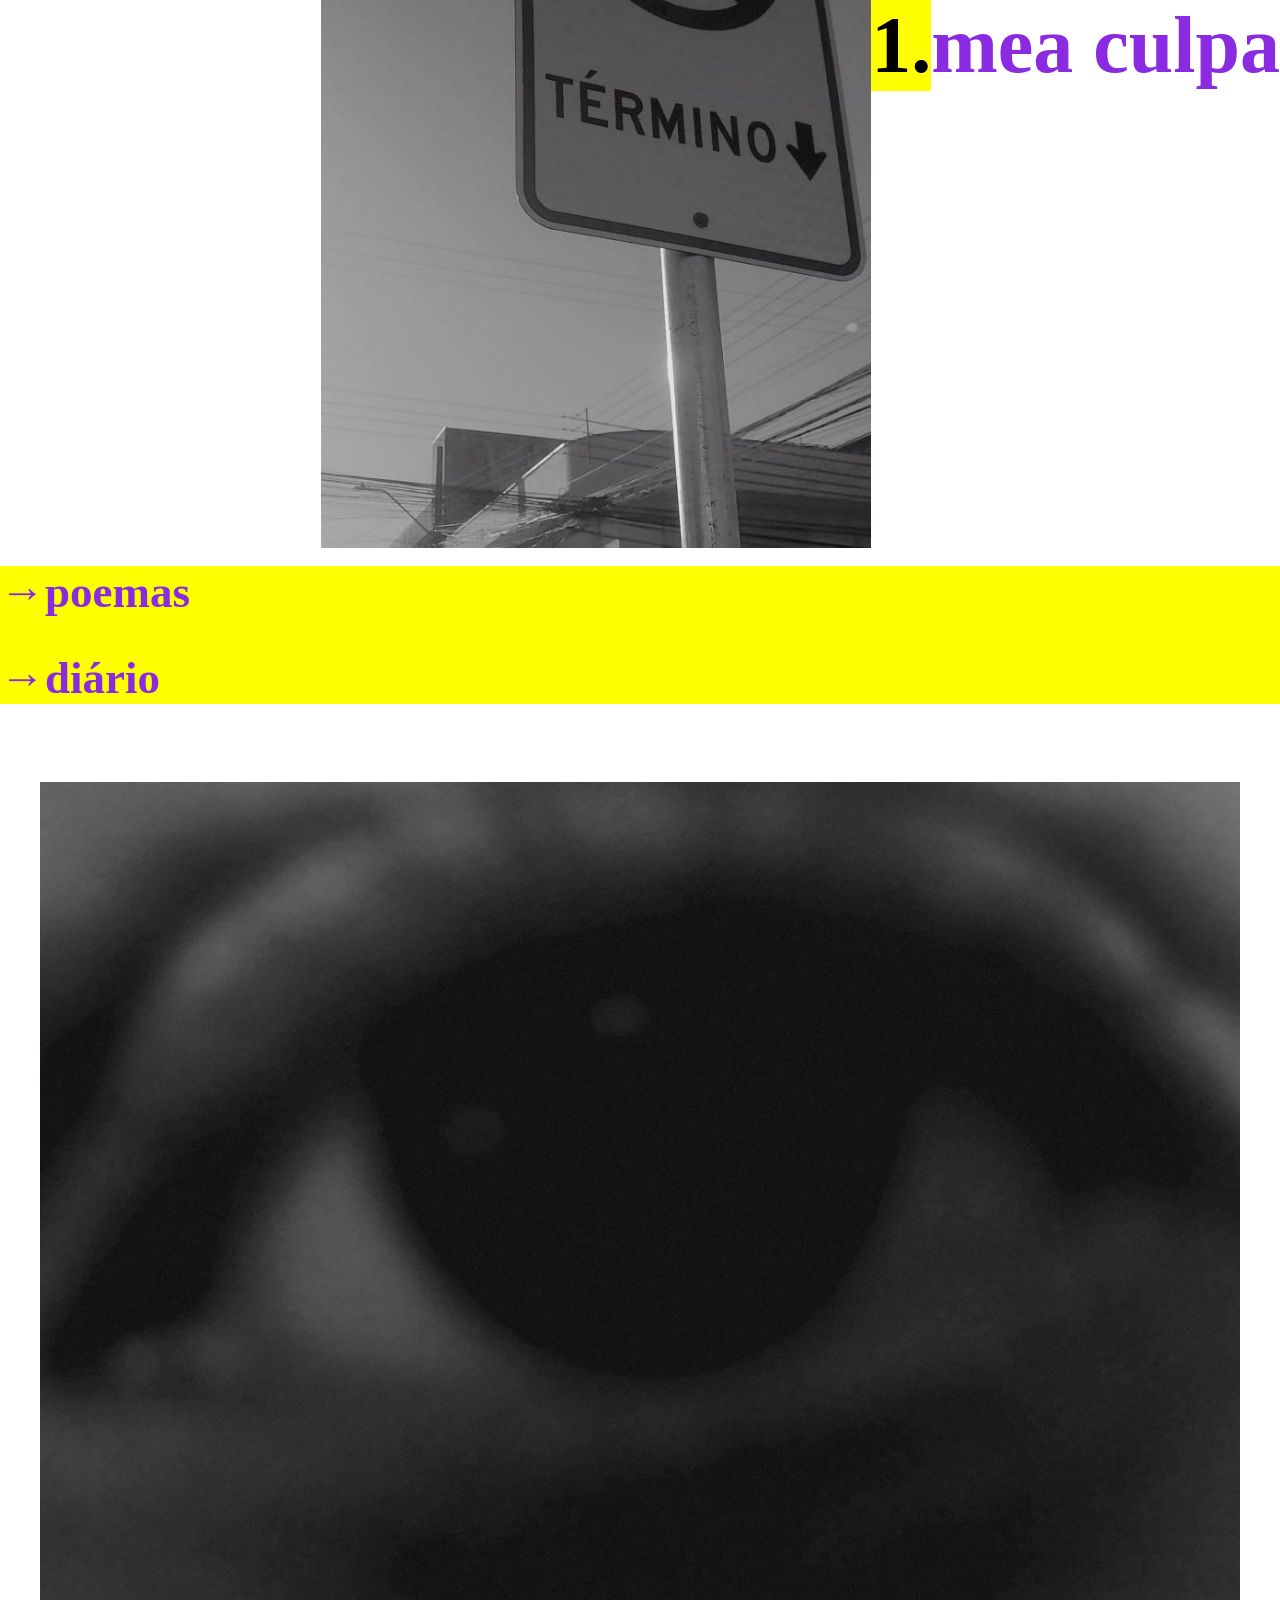
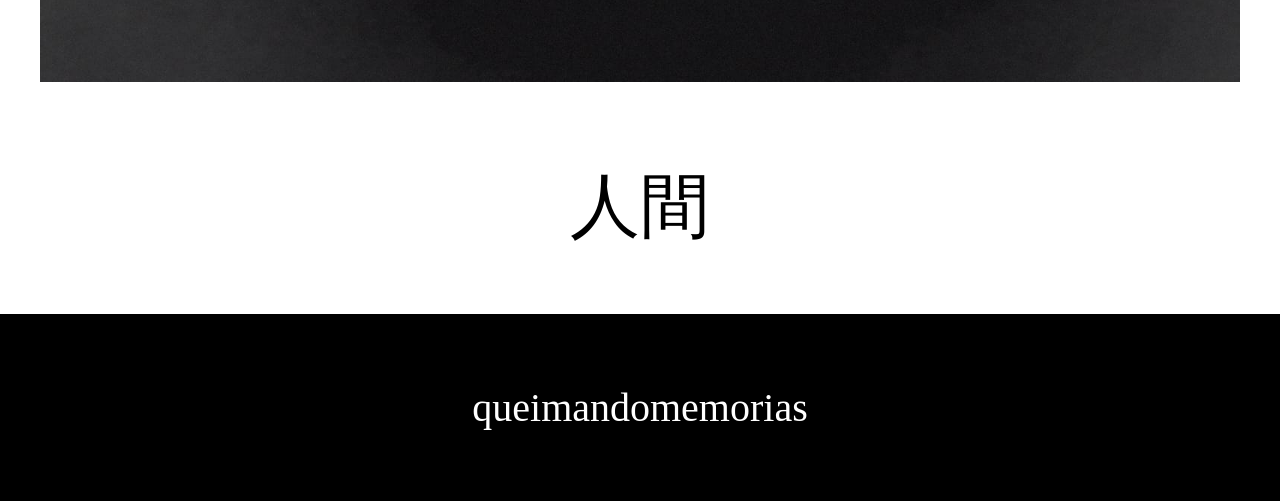
<file: index.html>
<!DOCTYPE html>
<html lang="pt-br">
<head>
    <meta charset="UTF-8">
    <meta name="viewport" content="width=device-width, initial-scale=1.0">
    <link rel="stylesheet" href="style.css">
    <title>Mea Culpa</title>
</head>
<body>
    <div class="cabecalho">
        <img src="terminoimg.jfif" class="terminoimg">
        <h1 class="cabecalhotexto">1.</h1>
        <h1 class="cabecalhotexto2">mea culpa</h1>
    </div>
    <br>
        <div class="pagsdiv">
            <a href="poemas.html" class="pags"><h2>→poemas</h2></a>
            <br>
            <a href="diario.html" class="pags"><h2>→diário</h2></a>
        </div>
    <br>
    <div class="olhosimg">   
        <img src="olhosimg.jfif" class="terminoimg">
    </div>
    <br>
    <p class="kanji">人間</p>
    <footer class="rodape"><a href="https://www.instagram.com/queimandomemorias/" class="rodapetexto">queimandomemorias</a></footer>
</body>
</html>
</file>
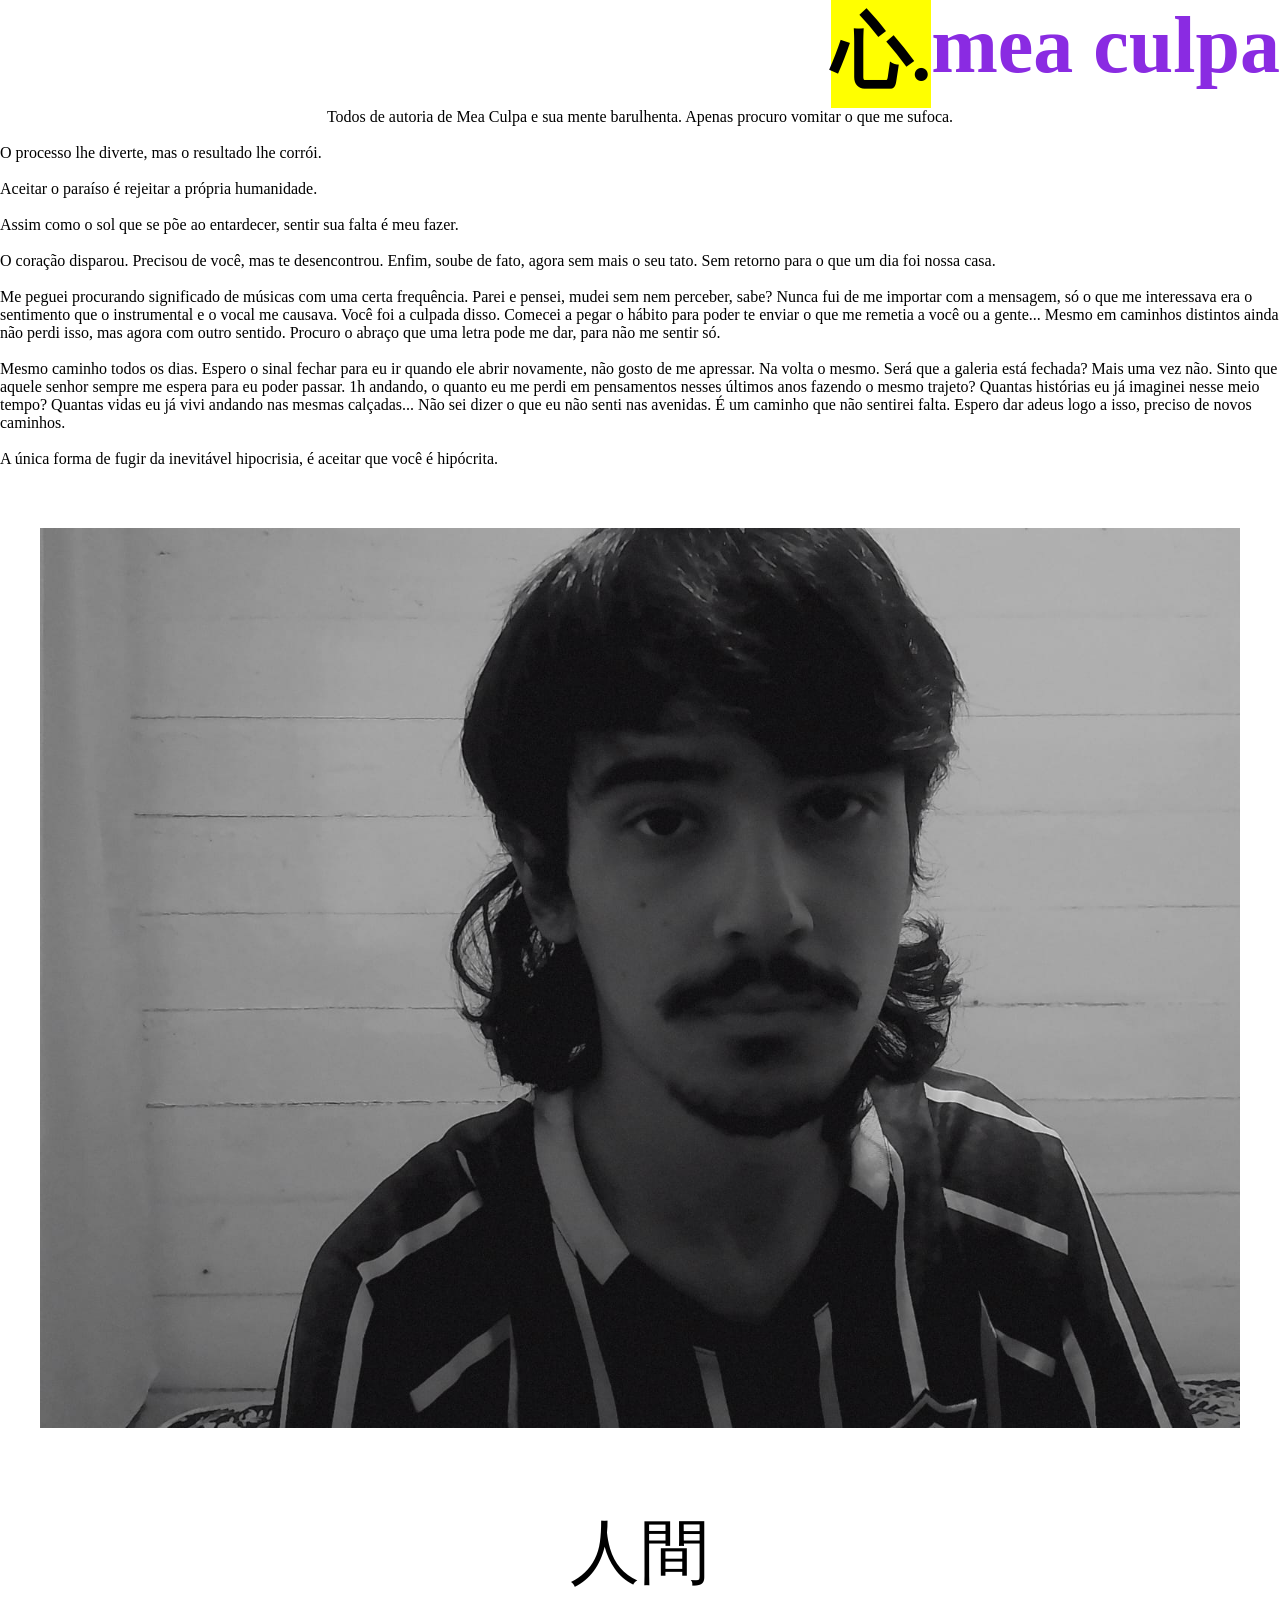
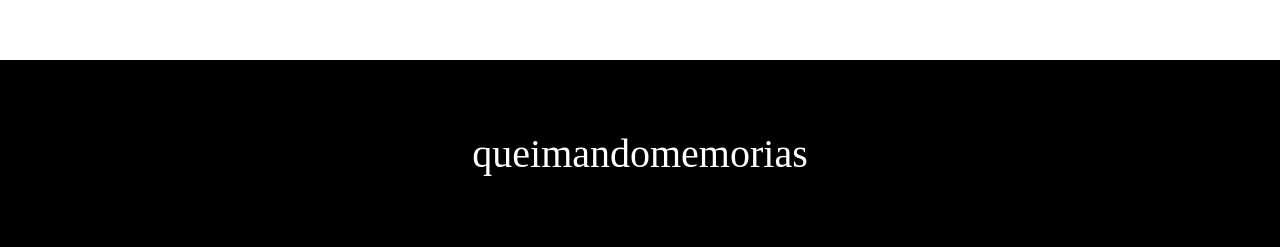
<file: diario.html>
<!DOCTYPE html>
<html lang="pt-br">
<head>
    <meta charset="UTF-8">
    <meta name="viewport" content="width=device-width, initial-scale=1.0">
    <link rel="stylesheet" href="style.css">
    <title>Prosas</title>
</head>
<body>
     <header>
        <div class="cabecalho">
        <h1 class="cabecalhotexto">心.</h1>
        <a href="index.html" class="cabecalhotexto2"><h1>mea culpa</h1></a>
    </div>
        <p class="textocabecalho">Todos de autoria de Mea Culpa e sua mente barulhenta. Apenas procuro vomitar o que me sufoca.</p>
    </header>
    <br>
        <p class="textodiario">O processo lhe diverte, mas o resultado lhe corrói.</p>
    <br>
        <p class="textodiario">Aceitar o paraíso é rejeitar a própria humanidade.</p>
    <br>
        <p class="textodiario">Assim como o sol que se põe ao entardecer, sentir sua falta é meu fazer.</p>
    <br>
        <p class="textodiario">O coração disparou. Precisou de você, mas te desencontrou. Enfim, soube de fato, agora sem mais o seu tato. Sem retorno para o que um dia foi nossa casa.</p>
    <br>
        <p class="textodiario">Me peguei procurando significado de músicas com uma certa frequência. Parei e pensei, mudei sem nem perceber, sabe? Nunca fui de me importar com a mensagem, só o que me interessava era o sentimento que o instrumental e o vocal me causava. Você foi a culpada disso. Comecei a pegar o hábito para poder te enviar o que me remetia a você ou a gente... Mesmo em caminhos distintos ainda não perdi isso, mas agora com outro sentido. Procuro o abraço que uma letra pode me dar, para não me sentir só.</p>
    <br>
        <p class="textodiario">Mesmo caminho todos os dias. Espero o sinal fechar para eu ir quando ele abrir novamente, não gosto de me apressar. Na volta o mesmo. Será que a galeria está fechada? Mais uma vez não. Sinto que aquele senhor sempre me espera para eu poder passar. 1h andando, o quanto eu me perdi em pensamentos nesses últimos anos fazendo o mesmo trajeto? Quantas histórias eu já imaginei nesse meio tempo? Quantas vidas eu já vivi andando nas mesmas calçadas... Não sei dizer o que eu não senti nas avenidas. É um caminho que não sentirei falta. Espero dar adeus logo a isso, preciso de novos caminhos.</p>
        <p class="textodiario"></p>
    <br>
        <p class="textodiario">A única forma de fugir da inevitável hipocrisia, é aceitar que você é hipócrita.</p>
    <div class="olhosimg">   
        <img src="euimg.jfif" class="terminoimg">
    </div>
    <br>
    <p class="kanji">人間</p>
    <footer class="rodape"><a href="https://www.instagram.com/queimandomemorias/" class="rodapetexto">queimandomemorias</a></footer>
</body>
</html>
</file>
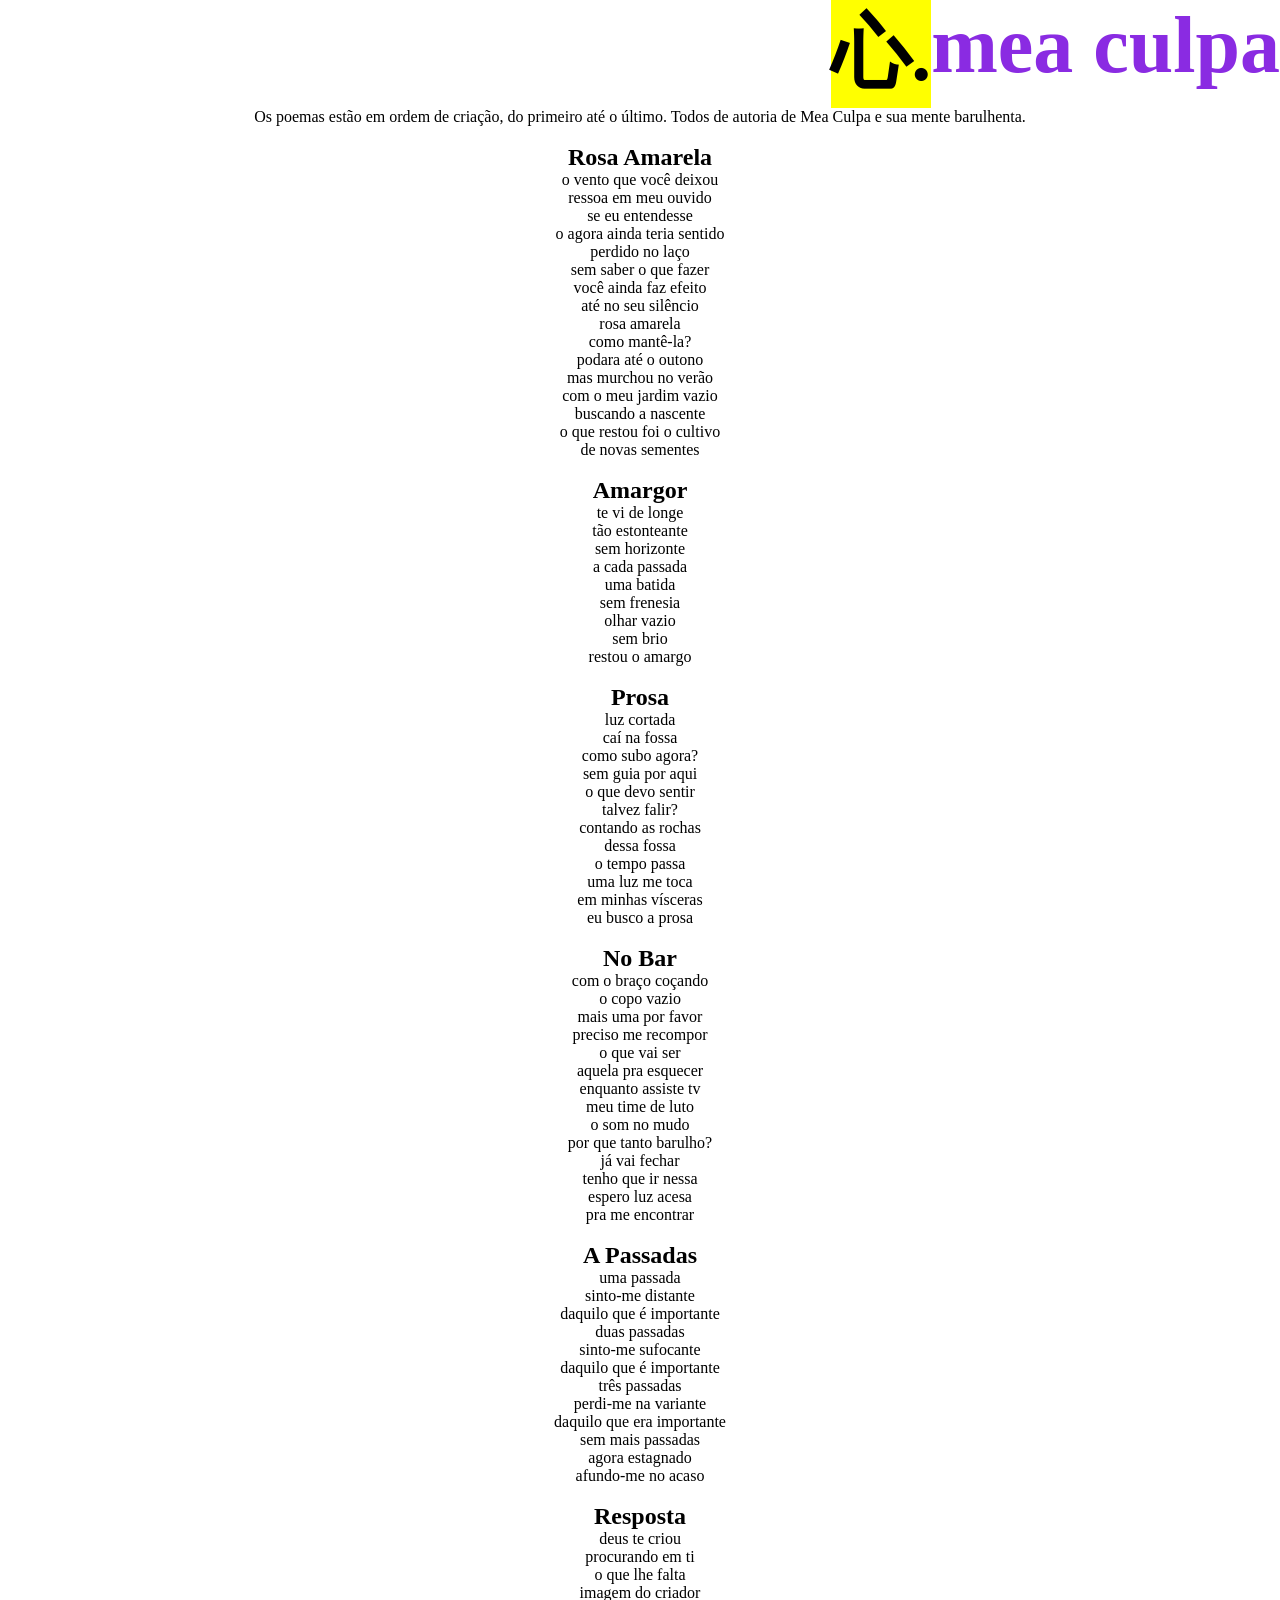
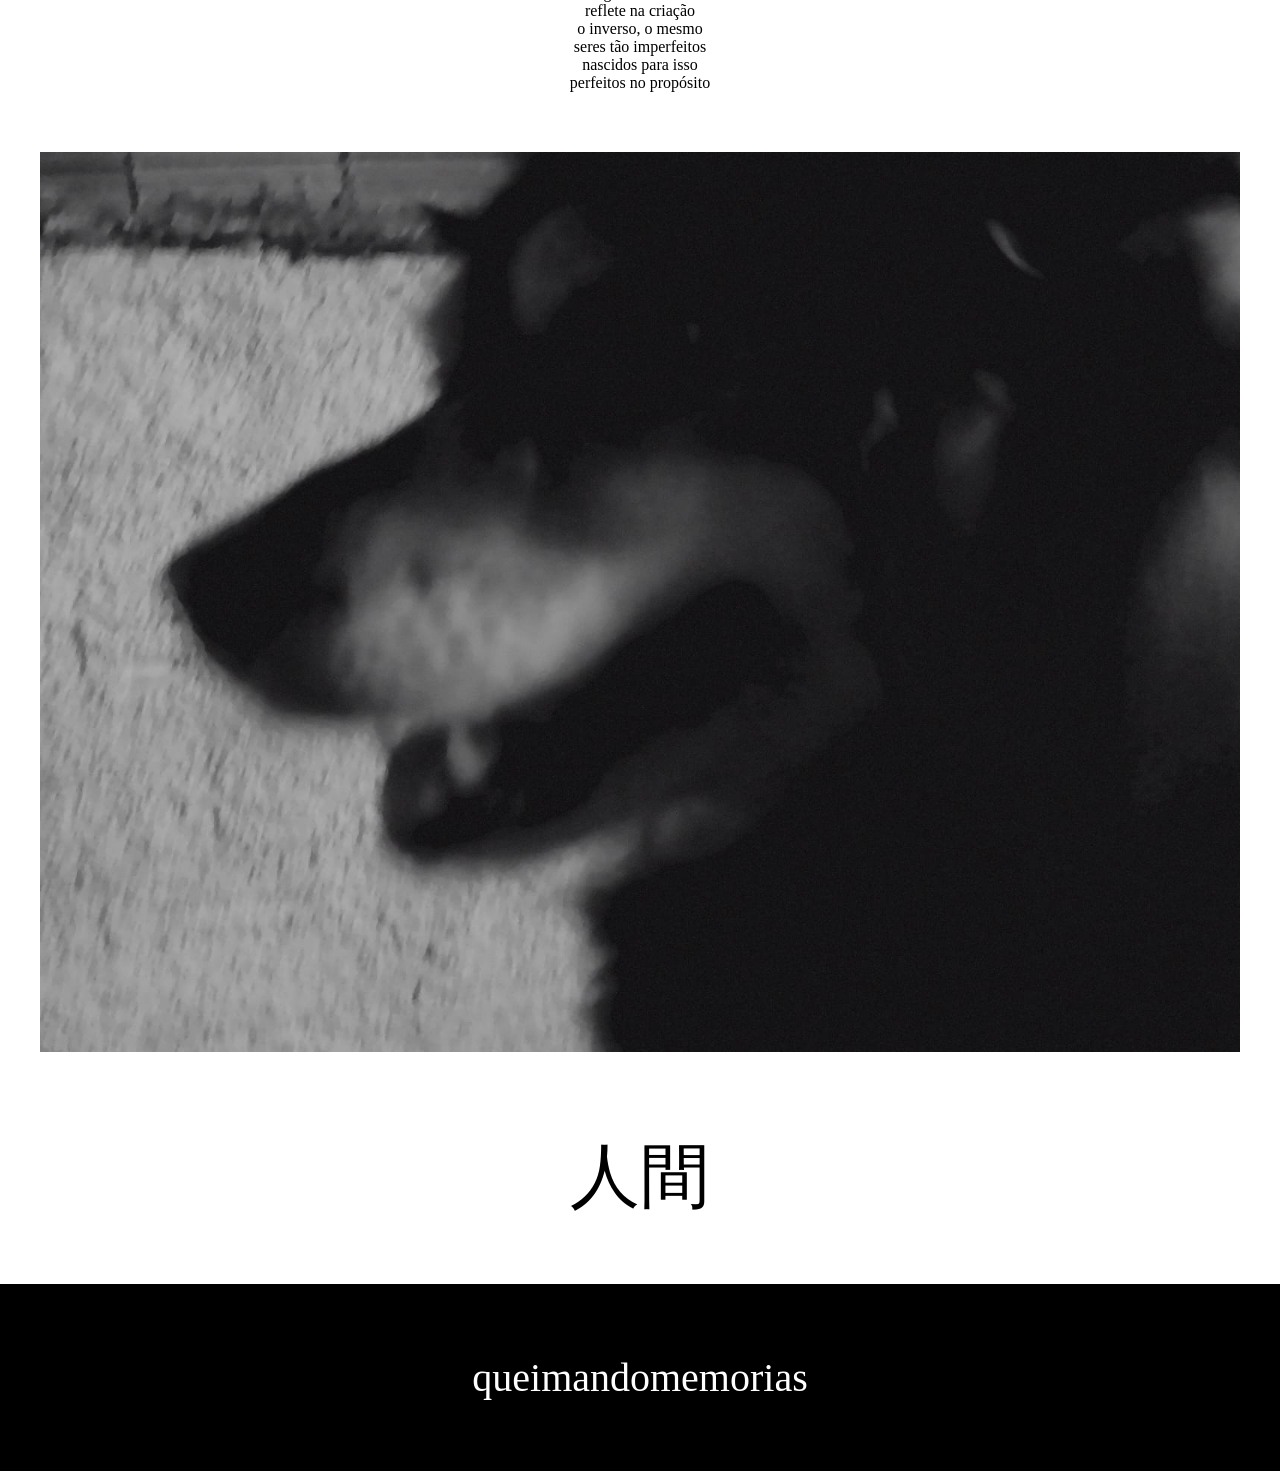
<file: poemas.html>
<!DOCTYPE html>
<html lang="pt-br">
<head>
    <meta charset="UTF-8">
    <meta name="viewport" content="width=device-width, initial-scale=1.0">
    <link rel="stylesheet" href="style.css">
    <title>Poemas</title>
</head>
<body>
    <header>
        <div class="cabecalho">
        <h1 class="cabecalhotexto">心.</h1>
        <a href="index.html" class="cabecalhotexto2"><h1>mea culpa</h1></a>
    </div>
        <p class="textocabecalho">Os poemas estão em ordem de criação, do primeiro até o último. Todos de autoria de Mea Culpa e sua mente barulhenta.</p>
    </header>
    <br>
        <h2 class="textotitulo">Rosa Amarela</h2>
        <p class="textopoema">o vento que você deixou</p>
        <p class="textopoema">ressoa em meu ouvido</p>
        <p class="textopoema">se eu entendesse</p>
        <p class="textopoema">o agora ainda teria sentido</p>
        <p class="textopoema">perdido no laço</p>
        <p class="textopoema">sem saber o que fazer</p>
        <p class="textopoema">você ainda faz efeito</p>
        <p class="textopoema">até no seu silêncio</p>
        <p class="textopoema">rosa amarela</p>
        <p class="textopoema">como mantê-la?</p>
        <p class="textopoema">podara até o outono</p>
        <p class="textopoema">mas murchou no verão</p>
        <p class="textopoema">com o meu jardim vazio</p>
        <p class="textopoema">buscando a nascente</p>
        <p class="textopoema">o que restou foi o cultivo</p>
        <p class="textopoema">de novas sementes</p>
    <br>
        <h2 class="textotitulo">Amargor</h2>
        <p class="textopoema">te vi de longe</p>
        <p class="textopoema">tão estonteante</p>
        <p class="textopoema">sem horizonte</p>
        <p class="textopoema">a cada passada</p>
        <p class="textopoema">uma batida</p>
        <p class="textopoema">sem frenesia</p>
        <p class="textopoema">olhar vazio</p>
        <p class="textopoema">sem brio</p>
        <p class="textopoema">restou o amargo</p>
    <br>
        <h2 class="textotitulo">Prosa</h2>
        <p class="textopoema">luz cortada</p>
        <p class="textopoema">caí na fossa</p>
        <p class="textopoema">como subo agora?</p>
        <p class="textopoema">sem guia por aqui</p>
        <p class="textopoema">o que devo sentir</p>
        <p class="textopoema">talvez falir?</p>
        <p class="textopoema">contando as rochas</p>
        <p class="textopoema">dessa fossa</p>
        <p class="textopoema">o tempo passa</p>
        <p class="textopoema">uma luz me toca</p>
        <p class="textopoema">em minhas vísceras</p>
        <p class="textopoema">eu busco a prosa</p>
    <br>
        <h2 class="textotitulo">No Bar</h2>
        <p class="textopoema">com o braço coçando</p>
        <p class="textopoema">o copo vazio</p>
        <p class="textopoema">mais uma por favor</p>
        <p class="textopoema">preciso me recompor</p>
        <p class="textopoema">o que vai ser</p>
        <p class="textopoema">aquela pra esquecer</p>
        <p class="textopoema">enquanto assiste tv</p>
        <p class="textopoema">meu time de luto</p>
        <p class="textopoema">o som no mudo</p>
        <p class="textopoema">por que tanto barulho?</p>
        <p class="textopoema">já vai fechar</p>
        <p class="textopoema">tenho que ir nessa</p>
        <p class="textopoema">espero luz acesa</p>
        <p class="textopoema">pra me encontrar</p>
    <br>
        <h2 class="textotitulo">A Passadas</h2>
        <p class="textopoema">uma passada</p>
        <p class="textopoema">sinto-me distante</p>
        <p class="textopoema">daquilo que é importante</p>
        <p class="textopoema">duas passadas</p>
        <p class="textopoema">sinto-me sufocante</p>
        <p class="textopoema">daquilo que é importante</p>
        <p class="textopoema">três passadas</p>
        <p class="textopoema">perdi-me na variante</p>
        <p class="textopoema">daquilo que era importante</p>
        <p class="textopoema">sem mais passadas</p>
        <p class="textopoema">agora estagnado</p>
        <p class="textopoema">afundo-me no acaso</p>
    <br>
        <h2 class="textotitulo">Resposta</h2>
        <p class="textopoema">deus te criou</p>
        <p class="textopoema">procurando em ti</p>
        <p class="textopoema">o que lhe falta</p>
        <p class="textopoema">imagem do criador</p>
        <p class="textopoema">reflete na criação</p>
        <p class="textopoema">o inverso, o mesmo</p>
        <p class="textopoema">seres tão imperfeitos</p>
        <p class="textopoema">nascidos para isso</p>
        <p class="textopoema">perfeitos no propósito</p>
    <div class="olhosimg">   
        <img src="sophieimg.jfif" class="terminoimg">
    </div>
    <br>
    <p class="kanji">人間</p>
    <footer class="rodape"><a href="https://www.instagram.com/queimandomemorias/" class="rodapetexto">queimandomemorias</a></footer>
</body>
</html>
</file>
<file: style.css>
* {
    margin: 0;
    padding: 0;
}

.cabecalho {
    display: flex;
    justify-content: right;
    font-size: 40px;
    align-items: flex-start; /* Impede que o título e a imagem se deformem */
}

.terminoimg {
    width: 550px;   /* Altere esse valor para aumentar ou diminuir o olho */
    height: auto;
}

.cabecalhotexto {
    display: inline;
    background-color: yellow;
}

.cabecalhotexto2 {
    text-decoration: none;
    color: blueviolet;
}

.pagsdiv {
    background-color: yellow;
}

.pags {
    text-decoration: none;
    font-size: 30px;
    margin-bottom: 100px;
    color: blueviolet;
}

.olhosimg {
    display: flex;
    justify-content: center;
    width: 100%;
    margin-bottom: 60px;
    margin-top: 60px;
    height: auto;
}

.olhosimg img {
    width: 1200px; /* Altere esse valor para aumentar ou diminuir o olho */
    height: auto;
}

.kanji {
    text-align: center;
    font-size: 70px;
    margin-bottom: 60px;
}

.rodape {
    text-align: center;
    background-color: black;
    padding: 70px;
}

.rodapetexto {
    text-decoration: none;
    color: white;
    font-size: 40px;
}




.textocabecalho {
    text-align: center;
    color: black;
}

.textotitulo {
    text-align: center;
}

.textopoema {
    text-align: center;
}

.textodiario {
    text-align: left;
}








/* --- AJUSTES EXCLUSIVOS PARA TELEMÓVEL --- */
@media (max-width: 768px) {
    /* Ajusta a imagem da placa no telemóvel para não estourar a tela */
    .terminoimg {
        width: 140px; /* Reduz a placa para caber no ecrã do telemóvel */
        height: auto;
    }

    /* Ajusta a imagem do olho para caber na largura da tela do telemóvel */
    .olhosimg img {
        width: 90%;   /* Ocupa 90% da largura do telemóvel sem vazar */
        height: auto;
    }

    /* Diminui ligeiramente as fontes no telemóvel */
    .cabecalho {
        font-size: 24px;
    }

    .kanji {
        font-size: 45px;
    }

    .rodapetexto {
        font-size: 22px;
    }
}
</file>
